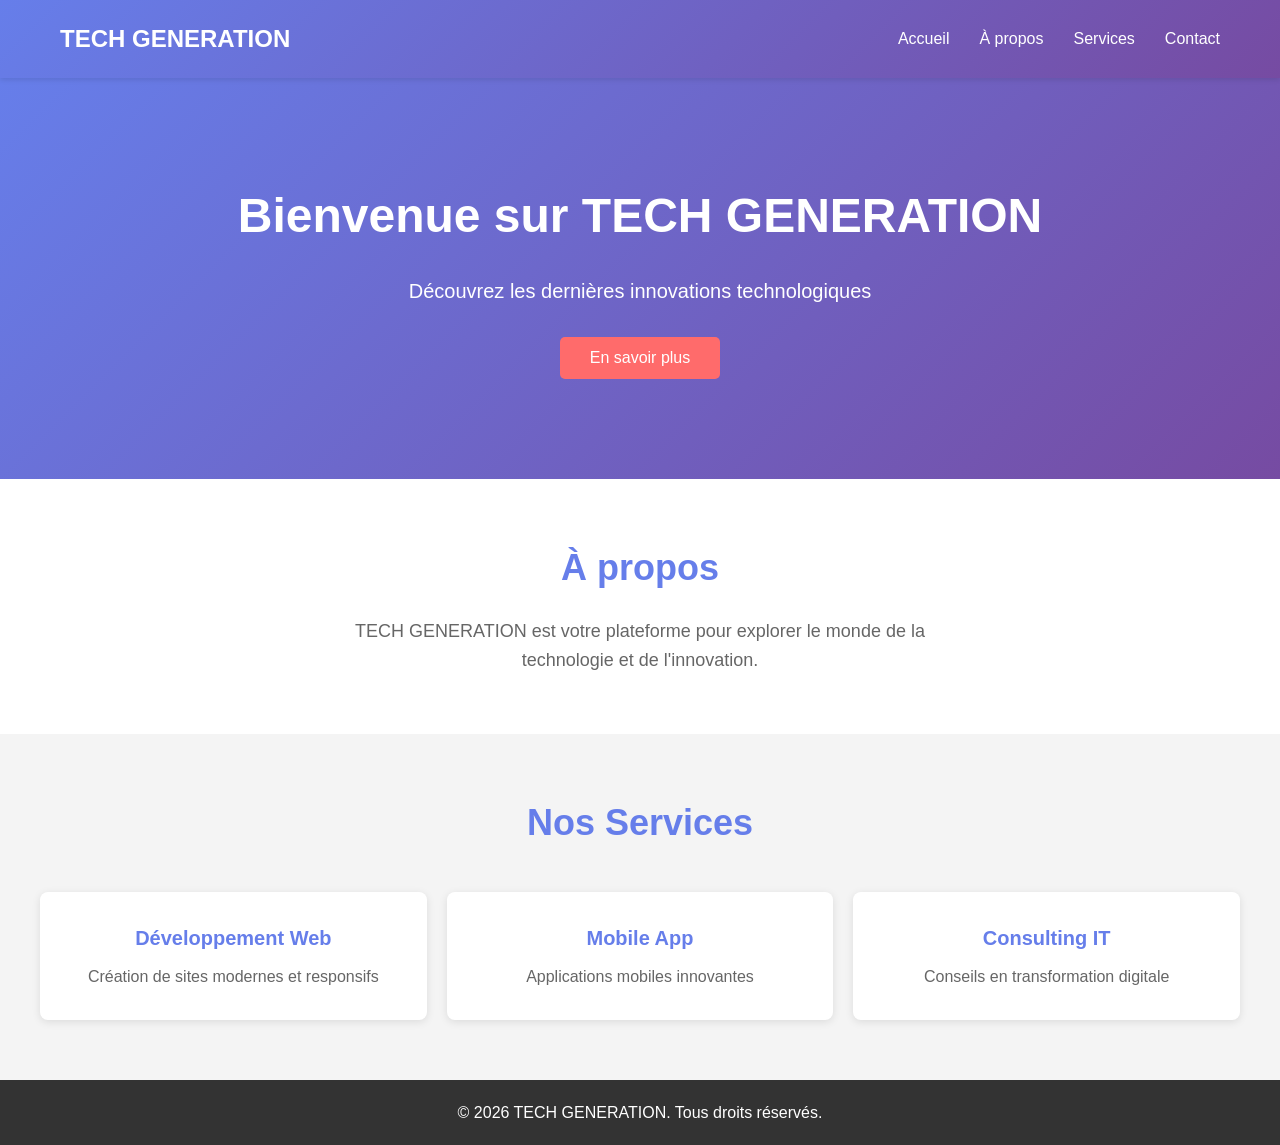
<file: index.html>
<!DOCTYPE html>
<html lang="fr">
<head>
    <meta charset="UTF-8">
    <meta name="viewport" content="width=device-width, initial-scale=1.0">
    <title>TECH GENERATION</title>
    <link rel="stylesheet" href="css/style.css">
</head>
<body>
    <header>
        <nav class="navbar">
            <div class="container">
                <h1 class="logo">TECH GENERATION</h1>
                <ul class="nav-links">
                    <li><a href="#home">Accueil</a></li>
                    <li><a href="#about">À propos</a></li>
                    <li><a href="#services">Services</a></li>
                    <li><a href="#contact">Contact</a></li>
                </ul>
            </div>
        </nav>
    </header>

    <main>
        <section id="home" class="hero">
            <div class="hero-content">
                <h2>Bienvenue sur TECH GENERATION</h2>
                <p>Découvrez les dernières innovations technologiques</p>
                <button class="btn" id="ctaBtn">En savoir plus</button>
            </div>
        </section>

        <section id="about" class="about">
            <h2>À propos</h2>
            <p>TECH GENERATION est votre plateforme pour explorer le monde de la technologie et de l'innovation.</p>
        </section>

        <section id="services" class="services">
            <h2>Nos Services</h2>
            <div class="services-grid">
                <div class="service-card">
                    <h3>Développement Web</h3>
                    <p>Création de sites modernes et responsifs</p>
                </div>
                <div class="service-card">
                    <h3>Mobile App</h3>
                    <p>Applications mobiles innovantes</p>
                </div>
                <div class="service-card">
                    <h3>Consulting IT</h3>
                    <p>Conseils en transformation digitale</p>
                </div>
            </div>
        </section>
    </main>

    <footer>
        <p>&copy; 2026 TECH GENERATION. Tous droits réservés.</p>
    </footer>

    <script src="js/script.js"></script>
</body>
</html>
</file>
<file: css/style.css>
* {
    margin: 0;
    padding: 0;
    box-sizing: border-box;
}

body {
    font-family: 'Segoe UI', Tahoma, Geneva, Verdana, sans-serif;
    line-height: 1.6;
    color: #333;
    background-color: #f4f4f4;
}

.container {
    max-width: 1200px;
    margin: 0 auto;
    padding: 0 20px;
}

/* Header & Navbar */
header {
    background: linear-gradient(135deg, #667eea 0%, #764ba2 100%);
    color: white;
    padding: 20px 0;
    position: sticky;
    top: 0;
    z-index: 100;
    box-shadow: 0 2px 5px rgba(0,0,0,0.1);
}

.navbar {
    display: flex;
    justify-content: space-between;
    align-items: center;
}

.navbar .container {
    display: flex;
    justify-content: space-between;
    align-items: center;
    width: 100%;
}

.logo {
    font-size: 24px;
    font-weight: bold;
}

.nav-links {
    display: flex;
    list-style: none;
    gap: 30px;
}

.nav-links a {
    color: white;
    text-decoration: none;
    transition: opacity 0.3s ease;
}

.nav-links a:hover {
    opacity: 0.8;
}

/* Hero Section */
.hero {
    background: linear-gradient(135deg, #667eea 0%, #764ba2 100%);
    color: white;
    padding: 100px 20px;
    text-align: center;
    min-height: 400px;
    display: flex;
    align-items: center;
    justify-content: center;
}

.hero-content h2 {
    font-size: 48px;
    margin-bottom: 20px;
    animation: fadeInDown 0.8s ease;
}

.hero-content p {
    font-size: 20px;
    margin-bottom: 30px;
    animation: fadeInUp 0.8s ease 0.2s both;
}

.btn {
    background-color: #ff6b6b;
    color: white;
    border: none;
    padding: 12px 30px;
    font-size: 16px;
    border-radius: 5px;
    cursor: pointer;
    transition: all 0.3s ease;
    animation: fadeInUp 0.8s ease 0.4s both;
}

.btn:hover {
    background-color: #ff5252;
    transform: translateY(-2px);
    box-shadow: 0 4px 12px rgba(0,0,0,0.2);
}

/* About Section */
.about {
    background: white;
    padding: 60px 20px;
    text-align: center;
}

.about h2 {
    font-size: 36px;
    margin-bottom: 20px;
    color: #667eea;
}

.about p {
    font-size: 18px;
    max-width: 600px;
    margin: 0 auto;
    color: #666;
}

/* Services Section */
.services {
    padding: 60px 20px;
    background-color: #f4f4f4;
}

.services h2 {
    text-align: center;
    font-size: 36px;
    margin-bottom: 40px;
    color: #667eea;
}

.services-grid {
    display: grid;
    grid-template-columns: repeat(auto-fit, minmax(300px, 1fr));
    gap: 20px;
    max-width: 1200px;
    margin: 0 auto;
}

.service-card {
    background: white;
    padding: 30px;
    border-radius: 8px;
    box-shadow: 0 2px 8px rgba(0,0,0,0.1);
    transition: all 0.3s ease;
    text-align: center;
}

.service-card:hover {
    transform: translateY(-5px);
    box-shadow: 0 4px 16px rgba(102, 126, 234, 0.3);
}

.service-card h3 {
    color: #667eea;
    margin-bottom: 10px;
    font-size: 20px;
}

.service-card p {
    color: #666;
    font-size: 16px;
}

/* Footer */
footer {
    background: #333;
    color: white;
    text-align: center;
    padding: 20px;
}

/* Animations */
@keyframes fadeInDown {
    from {
        opacity: 0;
        transform: translateY(-20px);
    }
    to {
        opacity: 1;
        transform: translateY(0);
    }
}

@keyframes fadeInUp {
    from {
        opacity: 0;
        transform: translateY(20px);
    }
    to {
        opacity: 1;
        transform: translateY(0);
    }
}

/* Responsive Design */
@media (max-width: 768px) {
    .nav-links {
        gap: 15px;
        font-size: 14px;
    }

    .hero-content h2 {
        font-size: 32px;
    }

    .hero-content p {
        font-size: 16px;
    }

    .services-grid {
        grid-template-columns: 1fr;
    }
}
</file>
